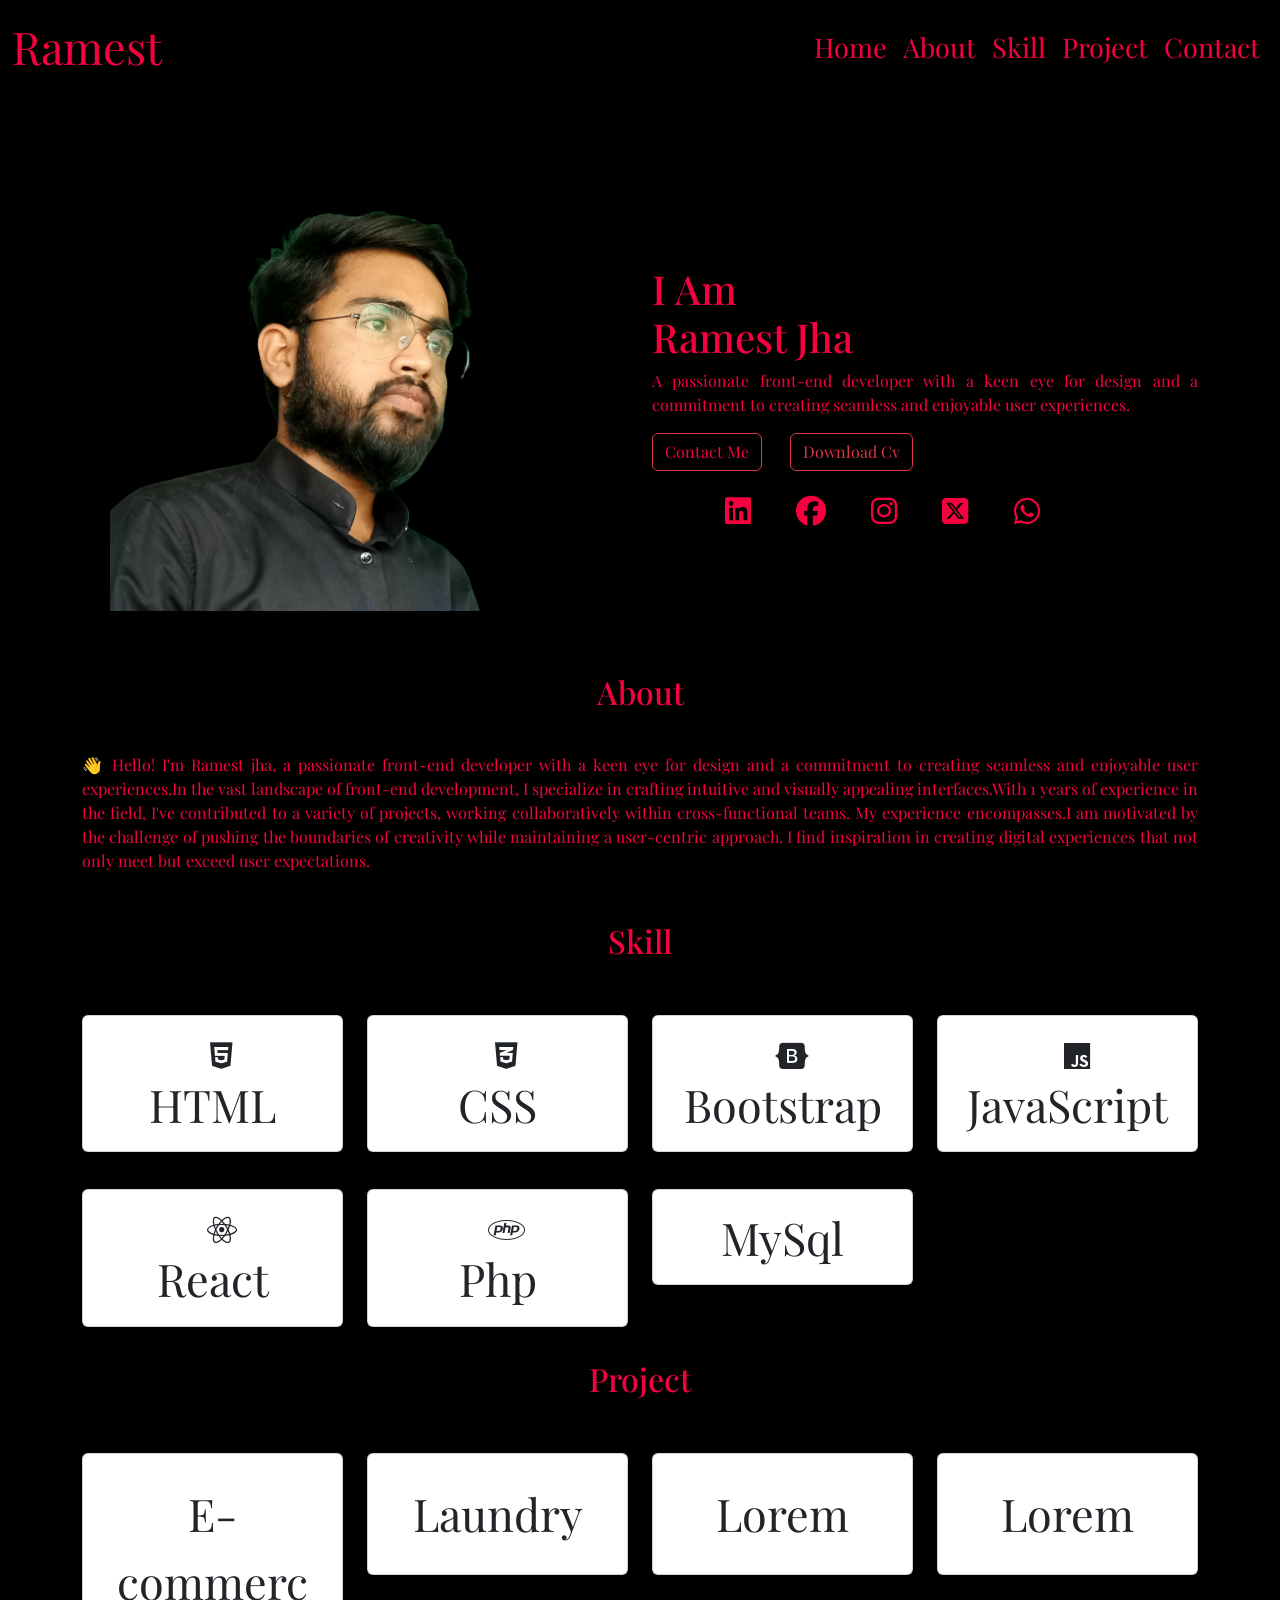
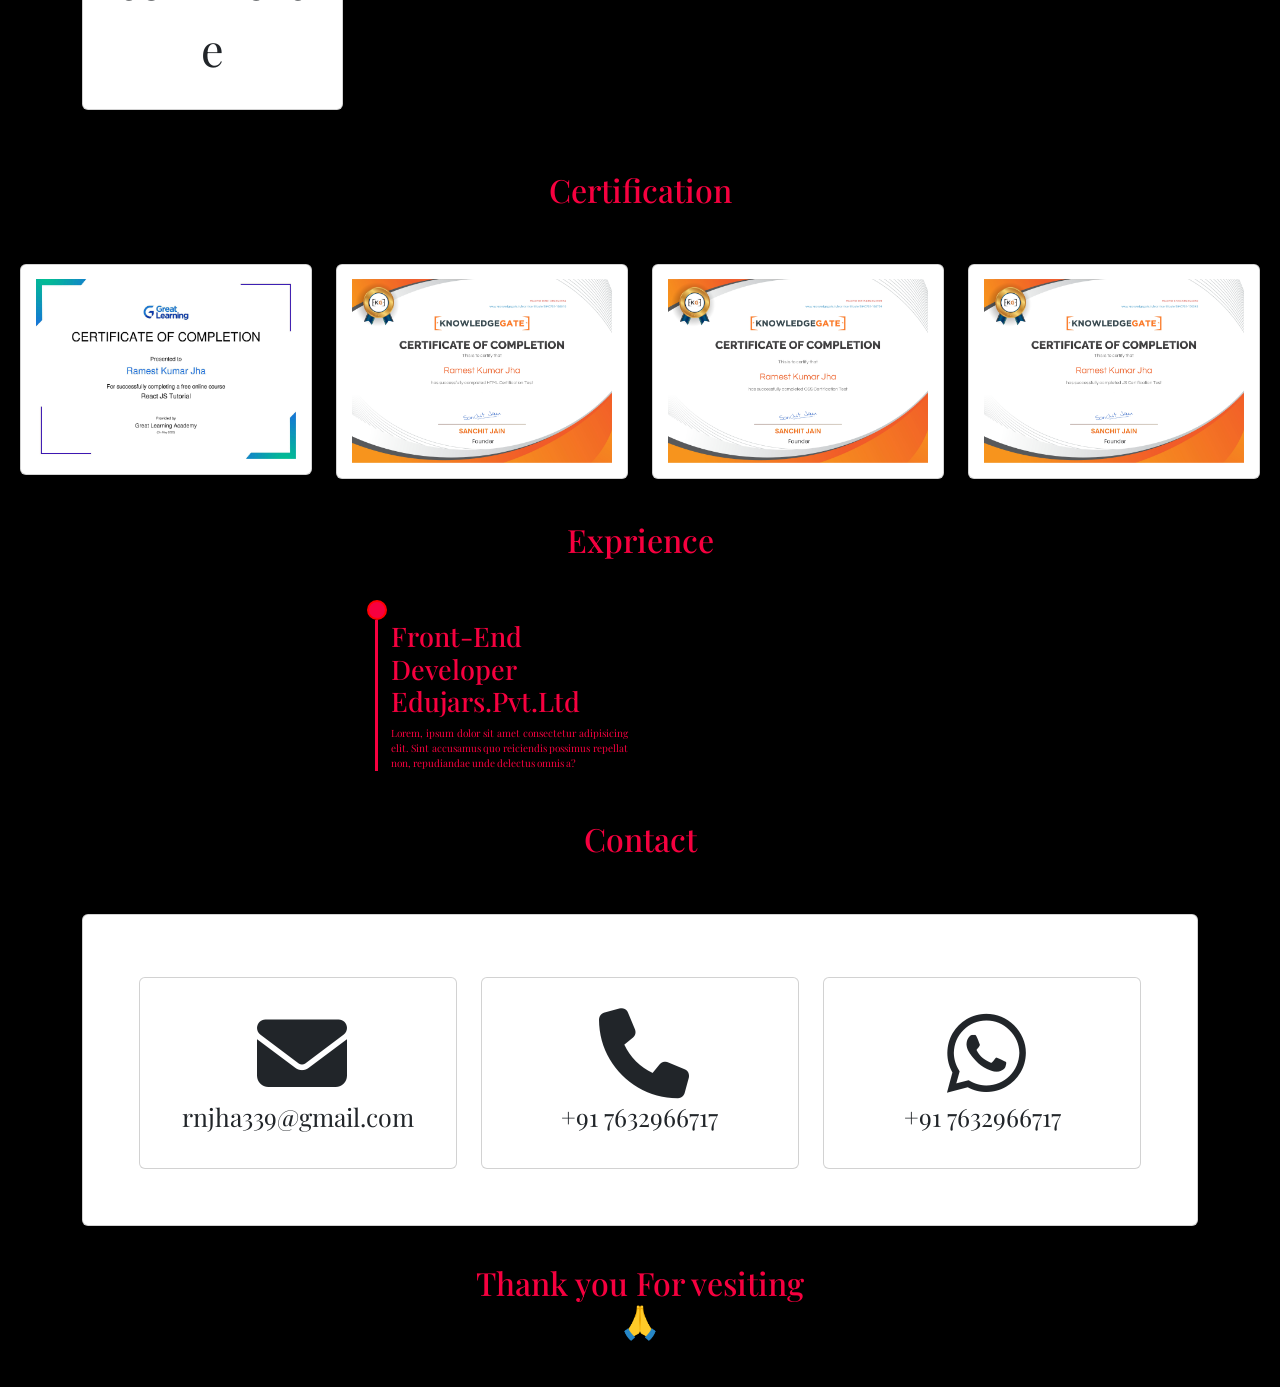
<file: index.html>
<!DOCTYPE html>
<html lang="en">
  <head>
    <!-- Required meta tags -->
    <meta charset="utf-8" />
    <meta name="viewport" content="width=device-width, initial-scale=1" />

    <!-- Bootstrap CSS -->
    <link
      href="https://cdn.jsdelivr.net/npm/bootstrap@5.0.2/dist/css/bootstrap.min.css"
      rel="stylesheet"
      integrity="sha384-EVSTQN3/azprG1Anm3QDgpJLIm9Nao0Yz1ztcQTwFspd3yD65VohhpuuCOmLASjC"
      crossorigin="anonymous"
    />
    <link rel="preconnect" href="https://fonts.googleapis.com" />
    <link rel="preconnect" href="https://fonts.gstatic.com" crossorigin />
    <link
      href="https://fonts.googleapis.com/css2?family=Playfair+Display:wght@500&family=Poppins:wght@200&display=swap"
      rel="stylesheet"
    />
    <link rel="stylesheet" href="style.css" />
    <link
      rel="stylesheet"
      href="https://cdnjs.cloudflare.com/ajax/libs/font-awesome/6.4.2/css/all.min.css"
    />
    <title>Portfolio</title>
  </head>
  <body>
    <!--Navbar start-->
    <div class="container-fluid p-0">
      <nav class="navbar navbar-expand-lg">
        <div class="container-fluid">
          <a style="font-size: 5vh" class="navbar-brand" href="#">Ramest</a>
          <button
            style="background-color: red"
            class="navbar-toggler"
            type="button"
            data-bs-toggle="collapse"
            data-bs-target="#navbarNav"
            aria-controls="navbarNav"
            aria-expanded="false"
            aria-label="Toggle navigation"
          >
            <span class="navbar-toggler-icon"></span>
          </button>
          <div class="collapse navbar-collapse" id="navbarNav">
            <ul class="navbar-nav ms-auto">
              <li class="nav-item">
                <a class="nav-link active" aria-current="page" href="#">Home</a>
              </li>
              <li class="nav-item">
                <a class="nav-link active" href="#about">About</a>
              </li>
              <li class="nav-item">
                <a class="nav-link active" href="#skill">Skill</a>
              </li>
              <li class="nav-item">
                <a class="nav-link active" href="#project">Project</a>
              </li>
              <li class="nav-item">
                <a class="nav-link active" href="#contact">Contact</a>
              </li>
            </ul>
          </div>
        </div>
      </nav>
      <!--Header start-->
      <div class="container header">
        <div class="row">
          <div class="col-sm-6">
            <div class="card">
              <img src="/img/img1.png" alt="" />
            </div>
          </div>
          <div class="col-sm-6 col-sm-6" style="margin-top: 15%">
            <h1>
              I Am <br />
              <span>Ramest Jha</span>
            </h1>
            <p>
              A passionate front-end developer with a keen eye for design and a
              commitment to creating seamless and enjoyable user experiences.
            </p>
            <div class="btn border-danger text-danger me-4">
              <a
                href="tel:+91 7632966717"
                style="color: #f6003f; text-decoration: none"
                >Contact Me</a
              >
            </div>
            <div class="btn border-danger text-danger">Download Cv</div>

            <div>
              <ul>
                <a href="https://www.linkedin.com/in/ramest-jha-3566b7236/">
                  <i class="fa-brands fa-linkedin"></i
                ></a>
                <a href="https://www.facebook.com/Ohgod5/"
                  ><i class="fa-brands fa-facebook"></i
                ></a>
                <a href="https://www.instagram.com/ramest_jha/"
                  ><i class="fa-brands fa-instagram"></i
                ></a>
                <a href="https://twitter.com/Ramest_jha"
                  ><i class="fa-brands fa-square-x-twitter"></i
                ></a>
                <a
                  href="https://api.whatsapp.com/send?phone=7632966717&text= 🙏
                   Hii, i am Ramest jha. How can i help you "
                  ><i class="fa-brands fa-whatsapp"></i
                ></a>
              </ul>
            </div>
          </div>
        </div>
      </div>
      <!--Header end-->
      <!--About Start-->
      <div class="container" id="about">
        <h2>About</h2>
        <p>
          👋 Hello! I'm Ramest jha, a passionate front-end developer with a keen
          eye for design and a commitment to creating seamless and enjoyable
          user experiences.In the vast landscape of front-end development, I
          specialize in crafting intuitive and visually appealing
          interfaces.With 1 years of experience in the field, I've contributed
          to a variety of projects, working collaboratively within
          cross-functional teams. My experience encompasses.I am motivated by
          the challenge of pushing the boundaries of creativity while
          maintaining a user-centric approach. I find inspiration in creating
          digital experiences that not only meet but exceed user expectations.
        </p>
      </div>
      <!-- About End-->

      <div class="container skill" id="skill">
        <h2>Skill</h2>
        <div class="row">
          <div class="col-sm-3">
            <div class="card"><i class="fa-brands fa-html5"></i>HTML</div>
          </div>
          <div class="col-sm-3">
            <div class="card"><i class="fa-brands fa-css3-alt"></i>CSS</div>
          </div>
          <div class="col-sm-3">
            <div class="card">
              <i class="fa-brands fa-bootstrap"></i>Bootstrap
            </div>
          </div>
          <div class="col-sm-3">
            <div class="card"><i class="fa-brands fa-js"></i>JavaScript</div>
          </div>
        </div>
        <br />
        <div class="row">
          <div class="col-sm-3">
            <div class="card"><i class="fa-brands fa-react"></i>React</div>
          </div>
          <div class="col-sm-3">
            <div class="card"><i class="fa-brands fa-php"></i>Php</div>
          </div>
          <div class="col-sm-3"><div class="card">MySql</div></div>
          <div class="col-sm-3"></div>
        </div>
      </div>
      <!-- Project Start-->
      <div class="container project" id="project">
        <h2>Project</h2>
        <div class="row">
          <div class="col-sm-3"><div class="card">E-commerce</div></div>
          <div class="col-sm-3"><div class="card">Laundry</div></div>
          <div class="col-sm-3"><div class="card">Lorem</div></div>
          <div class="col-sm-3"><div class="card">Lorem</div></div>
        </div>
      </div>
      <!--Project end-->

      <div class="container-fluid mt-4" id="Certification">
        <h2>Certification</h2>
        <div class="row p-2">
          <div class="col-sm-3">
            <div class="card">
              <img src="/img/cer1.jpg" alt="" />
            </div>
          </div>
          <div class="col-sm-3">
            <div class="card">
              <img src="/img/cer2.jpg" alt="" />
            </div>
          </div>
          <div class="col-sm-3">
            <div class="card">
              <img src="/img/cer3.jpg" alt="" />
            </div>
          </div>
          <div class="col-sm-3">
            <div class="card">
              <img src="/img/cer5.jpg" alt="" />
            </div>
          </div>
        </div>
      </div>
      <!--Exprience start-->
      <div class="container exprience" id="exprience">
        <h2>Exprience</h2>
        <div class="row">
          <div class="col-sm-3"></div>
          <div class="col-sm-3">
            <div class="rounded-circle"></div>
            <div class="dot">
              <h4>Front-End Developer <br />Edujars.Pvt.Ltd</h4>
              <p>
                Lorem, ipsum dolor sit amet consectetur adipisicing elit. Sint
                accusamus quo reiciendis possimus repellat non, repudiandae unde
                delectus omnis a?
              </p>
            </div>
          </div>
          <div class="col-sm-3"></div>
        </div>
      </div>
      <!--Experience End-->
      <!--Contact-->
      <div class="container contact" id="contact">
        <h2>Contact</h2>
        <div class="card">
          <div class="row">
            <div class="col-sm-4">
              <div class="card">
                <i class="fa-solid fa-envelope"> </i>
                <p>rnjha339@gmail.com</p>
              </div>
            </div>
            <div class="col-sm-4">
              <div class="card">
                <i class="fa-solid fa-phone"></i>
                <p>+91 7632966717</p>
              </div>
            </div>
            <br />
            <div class="col-sm-4">
              <div class="card">
                <i class="fa-brands fa-whatsapp"></i>
                <p>+91 7632966717</p>
              </div>
            </div>
          </div>
        </div>
      </div>
      <!--Contact end-->
      <h2>
        Thank you For vesiting <br />
        🙏
      </h2>
    </div>

    <!-- Optional JavaScript; choose one of the two! -->

    <!-- Option 1: Bootstrap Bundle with Popper -->
    <script
      src="https://cdn.jsdelivr.net/npm/bootstrap@5.0.2/dist/js/bootstrap.bundle.min.js"
      integrity="sha384-MrcW6ZMFYlzcLA8Nl+NtUVF0sA7MsXsP1UyJoMp4YLEuNSfAP+JcXn/tWtIaxVXM"
      crossorigin="anonymous"
    ></script>

    <!-- Option 2: Separate Popper and Bootstrap JS -->
    <!--
    <script src="https://cdn.jsdelivr.net/npm/@popperjs/core@2.9.2/dist/umd/popper.min.js" integrity="sha384-IQsoLXl5PILFhosVNubq5LC7Qb9DXgDA9i+tQ8Zj3iwWAwPtgFTxbJ8NT4GN1R8p" crossorigin="anonymous"></script>
    <script src="https://cdn.jsdelivr.net/npm/bootstrap@5.0.2/dist/js/bootstrap.min.js" integrity="sha384-cVKIPhGWiC2Al4u+LWgxfKTRIcfu0JTxR+EQDz/bgldoEyl4H0zUF0QKbrJ0EcQF" crossorigin="anonymous"></script>
    -->
  </body>
</html>

<style>
  body {
  }
</style>
</file>
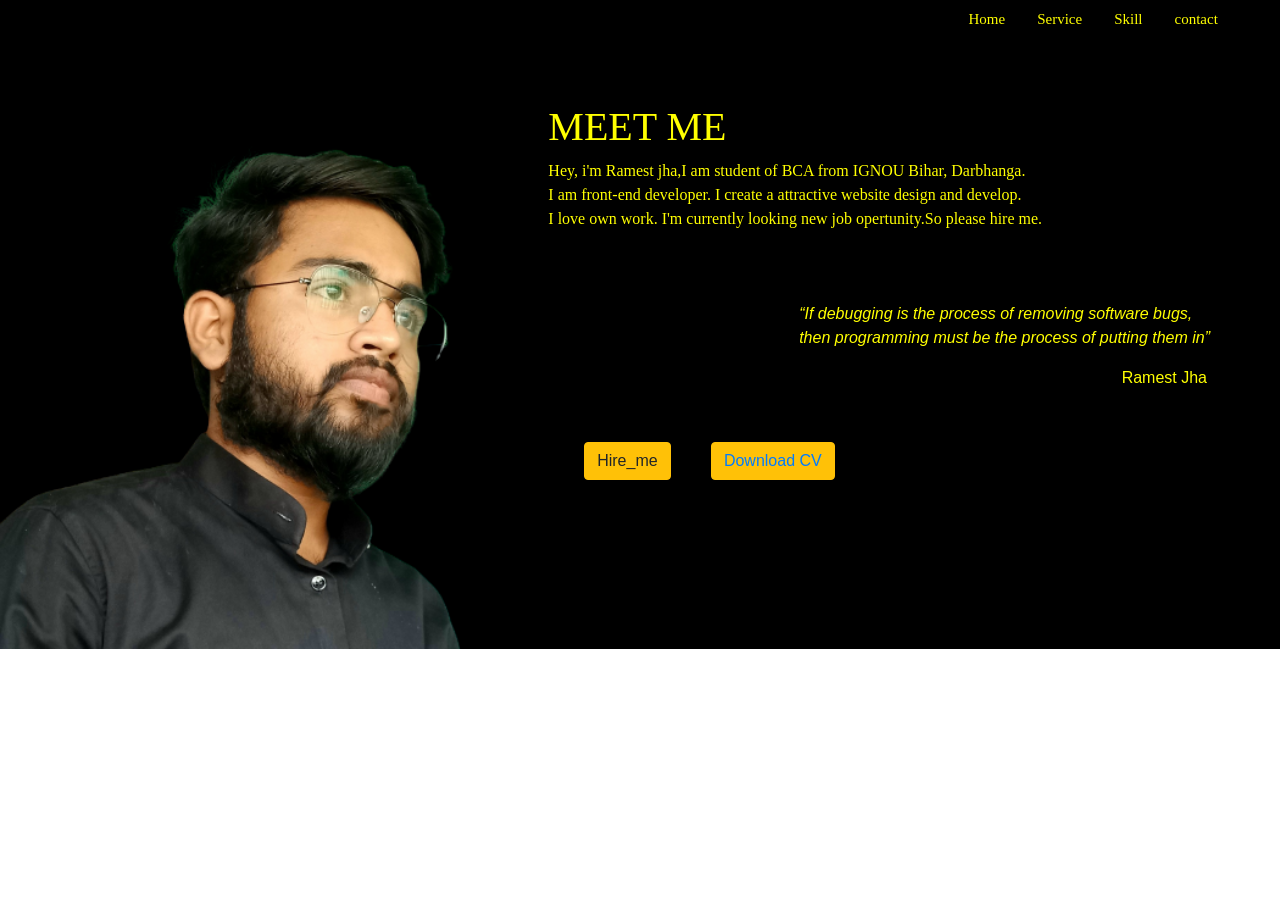
<file: view/index.html>
<!DOCTYPE html>
<html lang="en">
  <head>
    <meta charset="UTF-8" />
    <meta http-equiv="X-UA-Compatible" content="IE=edge" />
    <meta name="viewport" content="width=device-width, initial-scale=1.0" />
    <title>portfolio</title>
    <link rel="stylesheet" href="/public/css/style.css" />
    <!-- Latest compiled and minified CSS -->
    <link
      rel="stylesheet"
      href="https://cdn.jsdelivr.net/npm/bootstrap@4.6.1/dist/css/bootstrap.min.css"
    />

    <!-- jQuery library -->
    <script src="https://cdn.jsdelivr.net/npm/jquery@3.6.0/dist/jquery.slim.min.js"></script>

    <!-- Popper JS -->
    <script src="https://cdn.jsdelivr.net/npm/popper.js@1.16.1/dist/umd/popper.min.js"></script>

    <!-- Latest compiled JavaScript -->
    <script src="https://cdn.jsdelivr.net/npm/bootstrap@4.6.1/dist/js/bootstrap.bundle.min.js"></script>
    <meta name="viewport" content="width=device-width, initial-scale=1" />
  </head>
  <body>
    <div class="container-fluid con">
      <ul class="nav items">
        <li class="nav-item">
          <a class="nav-link cl" href="/view/index.html">Home</a>
        </li>
        <li class="nav-item">
          <a class="nav-link cl" href="/view/service.html">Service</a>
        </li>
        <li class="nav-item">
          <a class="nav-link cl" href="/view/skill.html">Skill</a>
        </li>
        <li class="nav-item">
          <a class="nav-link cl" href="/view/contact.html">contact</a>
        </li>
      </ul>
      <div class="row">
        <div class="col-sm-5 img colcon"></div>
        <div class="col-sm-7 text">
          <h1 style="font-family:'Times New Roman', Times, serif ;">MEET ME</h1>
          <p style="font-family: 'Times New Roman', Times, serif">
          Hey, i'm Ramest jha,I am student of  BCA from IGNOU Bihar, Darbhanga.  <br>
          I am front-end developer. I create a attractive website design and develop.<br>
           I love own work. I'm currently looking new job opertunity.So please hire me.
          </p>
          <p style="font-style: italic; margin-left: 35%; margin-top: 10%">
            “If debugging is the process of removing software bugs,<br />
            then programming must be the process of putting them in”
           <p style="margin-left: 80%;">Ramest Jha</p> 
          </p>
          <div class="btn btn-warning but">Hire_me</div>
          <div  class="btn btn-warning but">
            <a href="/public/img/CURRICULUM VITAE RAMEST.pdf">Download CV</a>
          </div>
        </div>
      </div>
    </div>
  </body>
</html>
</file>
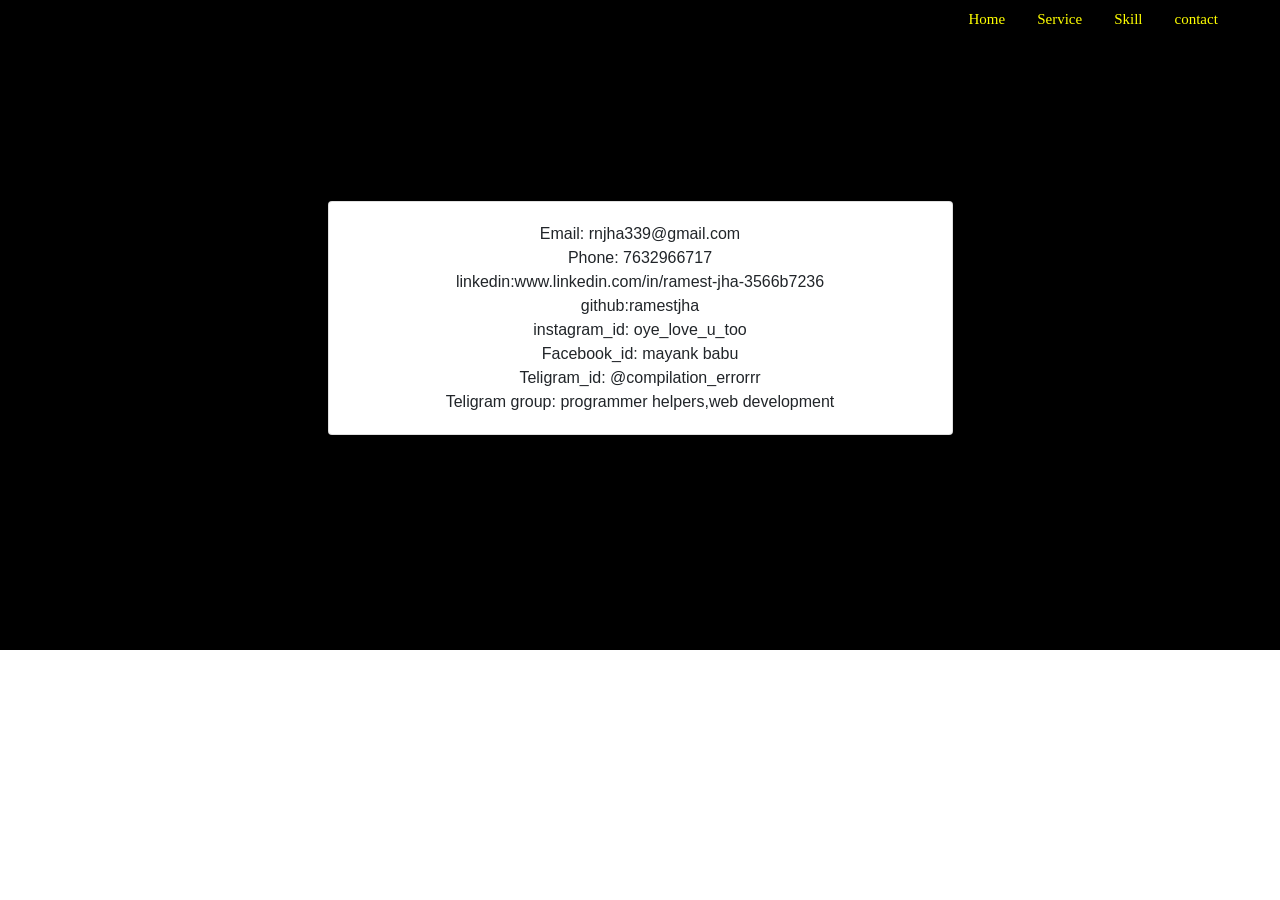
<file: view/contact.html>
<!DOCTYPE html>
<html lang="en">
  <head>
    <meta charset="UTF-8" />
    <meta http-equiv="X-UA-Compatible" content="IE=edge" />
    <meta name="viewport" content="width=device-width, initial-scale=1.0" />
    <title>Contact</title>
    <link rel="stylesheet" href="/public/css/contact.css" />
    <!-- Latest compiled and minified CSS -->
    <link
      rel="stylesheet"
      href="https://cdn.jsdelivr.net/npm/bootstrap@4.6.1/dist/css/bootstrap.min.css"
    />

    <!-- jQuery library -->
    <script src="https://cdn.jsdelivr.net/npm/jquery@3.6.0/dist/jquery.slim.min.js"></script>

    <!-- Popper JS -->
    <script src="https://cdn.jsdelivr.net/npm/popper.js@1.16.1/dist/umd/popper.min.js"></script>

    <!-- Latest compiled JavaScript -->
    <script src="https://cdn.jsdelivr.net/npm/bootstrap@4.6.1/dist/js/bootstrap.bundle.min.js"></script>
    <meta name="viewport" content="width=device-width, initial-scale=1" />
  </head>
  <body>
    <div class="container-fluid con">
      <ul class="nav items">
        <li class="nav-item">
          <a class="nav-link cl" href="/view/index.html">Home</a>
        </li>
        <li class="nav-item">
          <a class="nav-link cl" href="/view/service.html">Service</a>
        </li>
        <li class="nav-item">
          <a class="nav-link cl" href="/view/skill.html">Skill</a>
        </li>
        <li class="nav-item">
          <a class="nav-link cl" href="/view/contact.html">contact</a>
        </li>
      </ul>
      <div class="card carcon">
        <div class="card-body info">
          Email: rnjha339@gmail.com<br />
          Phone: 7632966717<br />
          linkedin:www.linkedin.com/in/ramest-jha-3566b7236<br />
          github:ramestjha<br />
          instagram_id: oye_love_u_too<br />
          Facebook_id: mayank babu<br />
          Teligram_id: @compilation_errorrr<br />
          Teligram group: programmer helpers,web development<br />
        </div>
      </div>
    </div>
  </body>
</html>
</file>
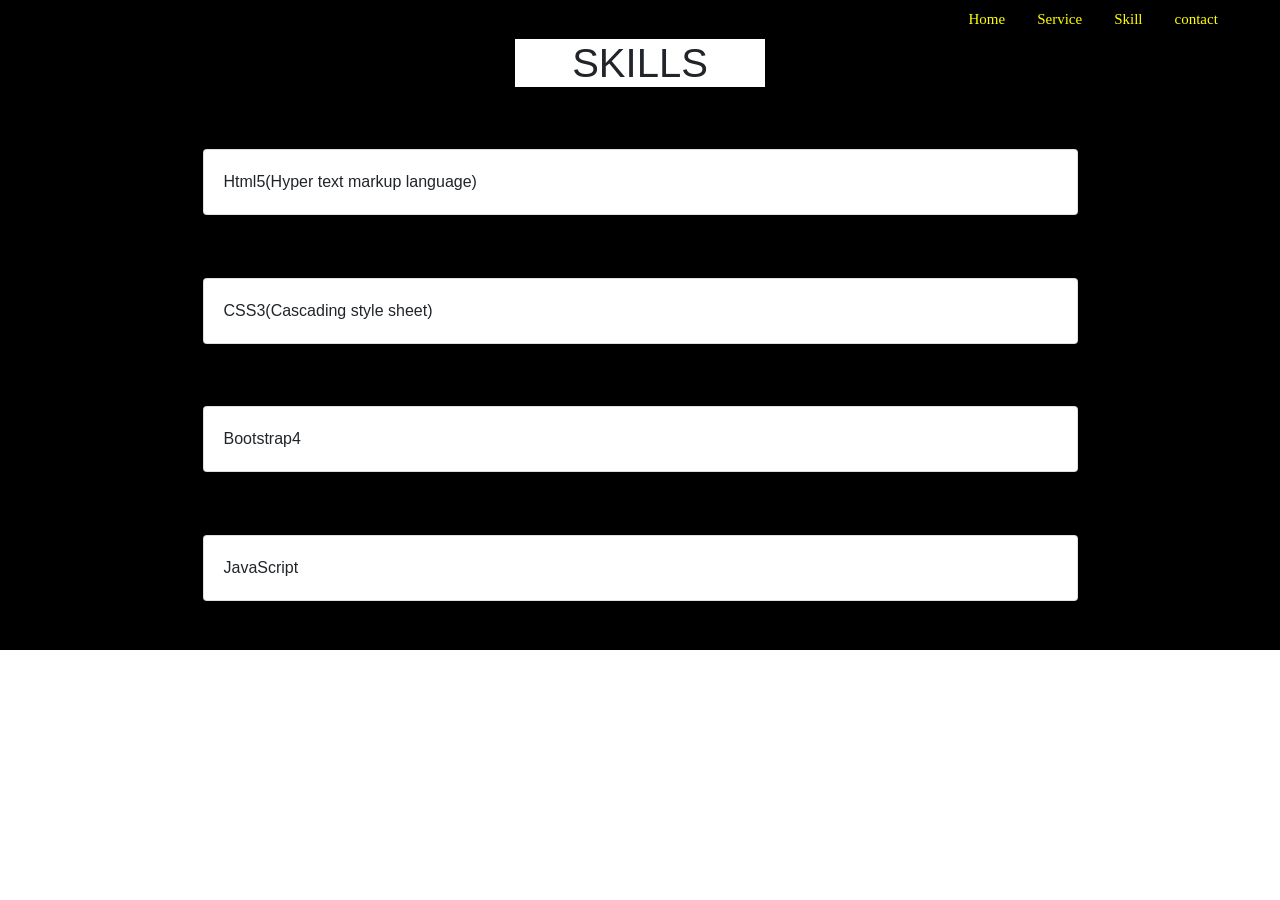
<file: view/skill.html>
<!DOCTYPE html>
<html lang="en">
  <head>
    <meta charset="UTF-8" />
    <meta http-equiv="X-UA-Compatible" content="IE=edge" />
    <meta name="viewport" content="width=device-width, initial-scale=1.0" />
    <title>Skill</title>
    <link rel="stylesheet" href="/public/css/skill.css" />
    <!-- Latest compiled and minified CSS -->
    <link
      rel="stylesheet"
      href="https://cdn.jsdelivr.net/npm/bootstrap@4.6.1/dist/css/bootstrap.min.css"
    />

    <!-- jQuery library -->
    <script src="https://cdn.jsdelivr.net/npm/jquery@3.6.0/dist/jquery.slim.min.js"></script>

    <!-- Popper JS -->
    <script src="https://cdn.jsdelivr.net/npm/popper.js@1.16.1/dist/umd/popper.min.js"></script>

    <!-- Latest compiled JavaScript -->
    <script src="https://cdn.jsdelivr.net/npm/bootstrap@4.6.1/dist/js/bootstrap.bundle.min.js"></script>
    <meta name="viewport" content="width=device-width, initial-scale=1" />
  </head>
  <body>
    <div class="container-fluid con">
      <ul class="nav items">
        <li class="nav-item">
          <a class="nav-link cl" href="/view/index.html">Home</a>
        </li>
        <li class="nav-item">
          <a class="nav-link cl" href="/view/service.html">Service</a>
        </li>
        <li class="nav-item">
          <a class="nav-link cl" href="/view/skill.html">Skill</a>
        </li>
        <li class="nav-item">
          <a class="nav-link cl" href="/view/contact.html">contact</a>
        </li>
      </ul>
      <h1
        style="
          background-color: #fff;
          width: 20%;
          margin-left: 40%;
          text-align: center;
        "
      >
        SKILLS
      </h1>
      <div class="card cardco">
        <div class="card-body">Html5(Hyper text markup language)</div>
      </div>
      <div class="card cardco">
        <div class="card-body">CSS3(Cascading style sheet)</div>
      </div>
      <div class="card cardco">
        <div class="card-body">Bootstrap4</div>
      </div>
      <div class="card cardco">
        <div class="card-body">JavaScript</div>
      </div>
    </div>
  </body>
</html>
</file>
<file: style.css>
* {
  margin: 0;
  padding: 0;
}
body {
  /* background-color: #140941; */
  background-color: #000;
  color: #f6003f;
  font-family: "Playfair Display", serif;
}
.nav {
  background-color: rgba(255, 0, 0, 0.5);
  color: #f6003f;
}
#navbarNav ul li a {
  color: #f6003f;
  font-size: 3vh;
}
.navbar-brand {
  color: #f6003f;
  font-size: 3vh;
}
p {
  text-align: justify;
}
.header .card {
  background-color: #000;
}
.header ul a i {
  color: #f6003f;
}
i {
  padding-top: 5%;
  padding-left: 8%;
  font-size: 30px;
  transition: 0.5s ease-in-out;
}
.header i:hover {
  transform: rotate(360deg);
}
h2 {
  text-align: center;
  padding: 3%;
}
.img {
  width: 50%;
}
.card {
  padding: 5%;
  text-align: center;
  font-size: 5vh;
}
.skill .card {
  margin-top: 5%;
}
.project .card {
  margin-top: 5%;
}
.skill .card:hover {
  background-color: #f6003f;
  color: #fff;
}
.project .card {
  padding: 10%;
}
.dot {
  border-left: 3px solid #f6003f;
  padding-left: 5%;
  margin-left: 3%;
}
.rounded-circle {
  border: 2px solid red;
  height: 20px;
  width: 20px;
  background-color: #f6003f;
  font-size: 5vh;
}
.exprience p {
  font-size: 10px;
}
.exprience h4 {
  font-size: 3vh;
}
.contact i {
  font-size: 10vh;
  justify-content: center;
  margin-right: 5%;
}
.contact p {
  font-size: 25px;
  text-align: center;
}
.contact .card {
  margin-top: 2%;
}
</file>
<file: public/css/style.css>
.con {
  background-color: #000;
}
.items {
  margin-left: 75%;
}
.colcon {
  height: 610px;
}
.text {
  color: yellow;
  margin-top: 5%;
}

.img {
  background-image: url(/public/img/mayank.png);
  background-repeat: no-repeat;
  background-size: cover;
}
.cl {
  color: yellow;
  font-size: 15px;
  font-family: "Times New Roman", Times, serif;
}
.but {
  margin-left: 5%;
  margin-top: 5%;
}
</file>
<file: public/css/contact.css>
.con {
  background-color: #000;
  width: 100%;
  height: 650px;
}
.cl {
  color: yellow;
  font-size: 15px;
  font-family: "Times New Roman", Times, serif;
}
.items {
  margin-left: 75%;
}
.carcon {
  width: 50%;
  margin-left: 25%;
  margin-top: 13%;
}
.info {
  text-align: center;
}
</file>
<file: public/css/skill.css>
.con {
  background-color: #000;
  width: 100%;
  height: 650px;
}
.cl {
  color: yellow;
  font-size: 15px;
  font-family: "Times New Roman", Times, serif;
}
.items {
  margin-left: 75%;
}
.cardco {
  margin-top: 5%;
  width: 70%;
  margin-left: 15%;
}
</file>
